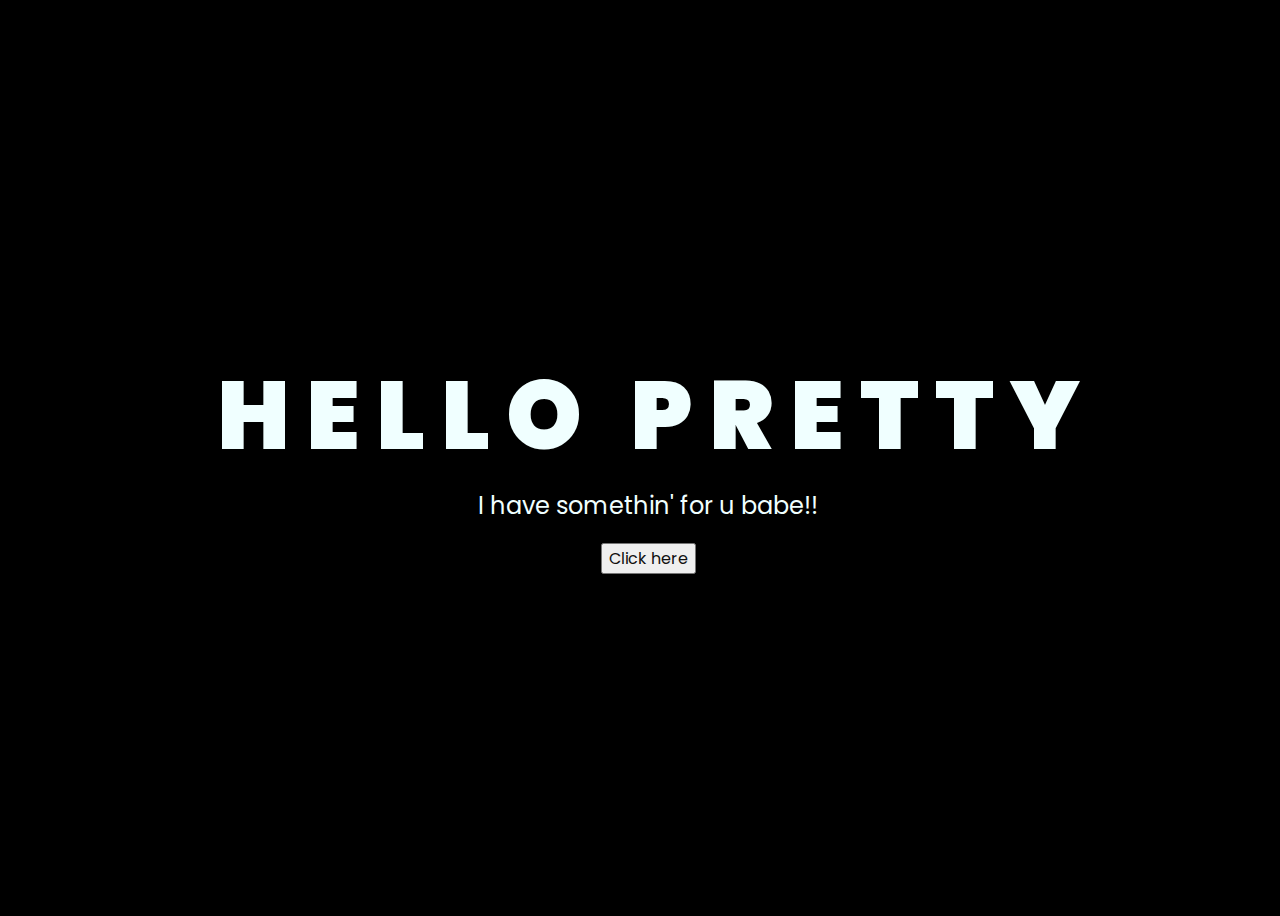
<file: index.html>
<!DOCTYPE html>
<html lang="en">
<head>
    <meta charset="UTF-8">
    <meta http-equiv="X-UA-Compatible" content="IE=edge">
    <meta name="viewport" content="width=device-width, initial-scale=1.0">
    <link rel="stylesheet" href="css/style.css">
    <link rel="icon" href="img/flowers.png" type="image/x-icon">
    <title>Flowers</title>
</head>
<body>
    <div class="greetings">
    <!-- silahkan menambah kata sesuai keinginan dengan <span>text...</span -->
        <span>H</span>
        <span>E</span>
        <span>L</span>
        <span>L</span>
        <span>O</span> &nbsp;
    
        <span>P</span>
        <span>R</span>
        <span>E</span>
        <span>T</span>
        <span>T</span>
        <span>Y</span>
        

    </div>
    <div class="description">
        <span>I have somethin' for u babe!!</span>
    
        
    </div>
    <div class="button">
        <button>
            <a href="flower.html">Click here</a>
        </button>
    
   


        
    
        
</body>
</html>
</file>
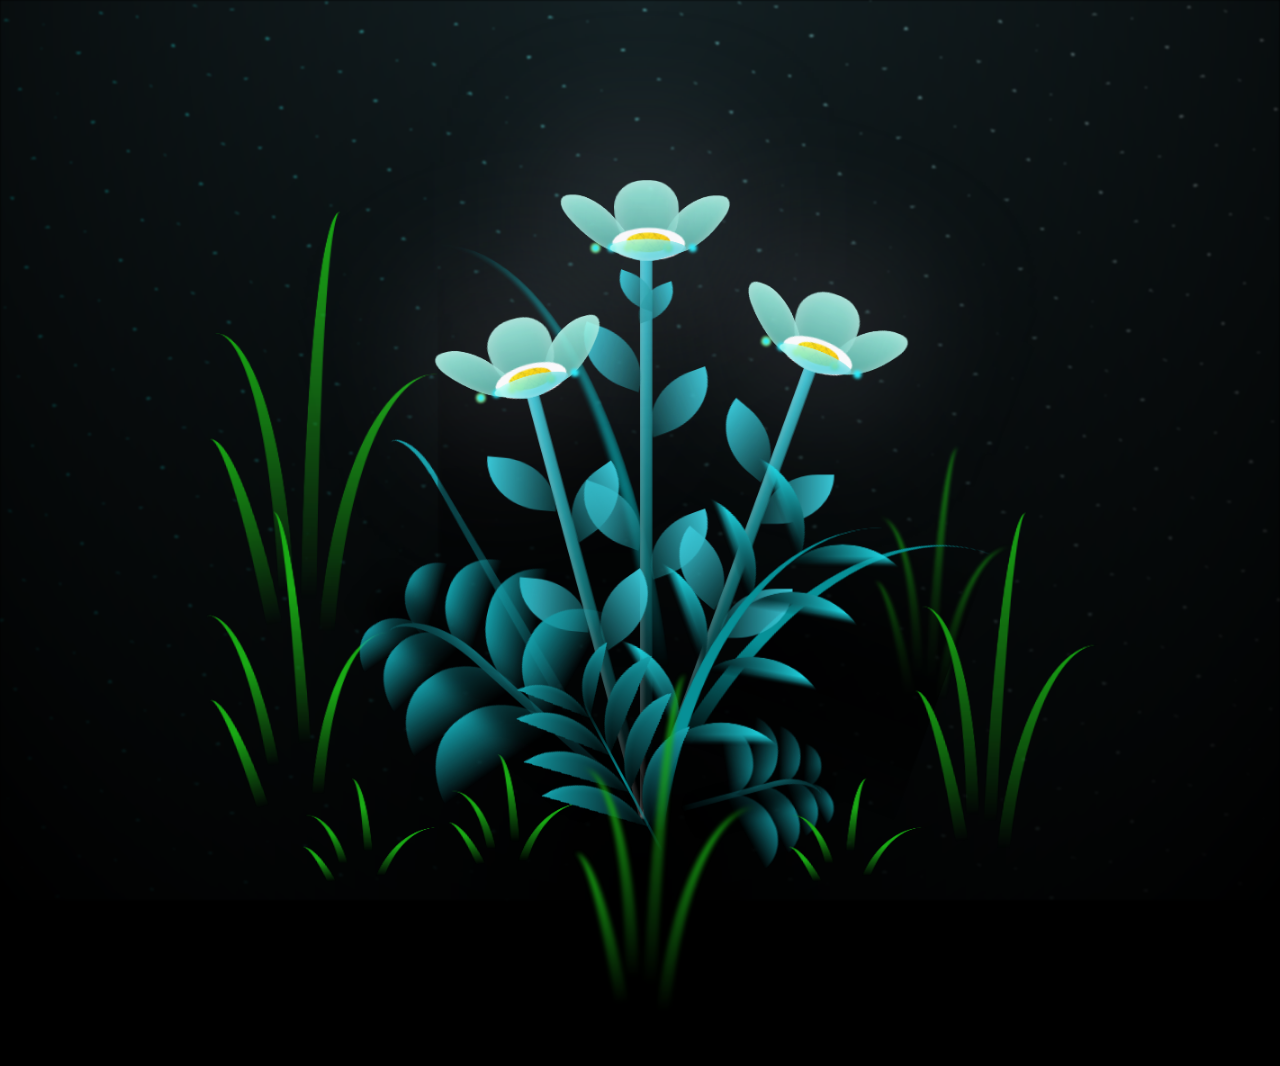
<file: flower.html>
<!DOCTYPE html>
<html lang="en">
<head>
    <meta charset="UTF-8">
    <meta http-equiv="X-UA-Compatible" content="IE=edge">
    <meta name="viewport" content="width=device-width, initial-scale=1.0">
    <link rel="stylesheet" href="css/main.css">
    <link rel="icon" href="img/flowers.png" type="image/x-icon">
    <title>flowers</title>
</head>
<body class="container">
  <!-- Pembuat code: https://codepen.io/mdusmanansari/pen/BamepLe -->
    <div class="night"></div>
    <div class="flowers">
      <div class="flower flower--1">
        <div class="flower__leafs flower__leafs--1">
          <div class="flower__leaf flower__leaf--1"></div>
          <div class="flower__leaf flower__leaf--2"></div>
          <div class="flower__leaf flower__leaf--3"></div>
          <div class="flower__leaf flower__leaf--4"></div>
          <div class="flower__white-circle"></div>
  
          <div class="flower__light flower__light--1"></div>
          <div class="flower__light flower__light--2"></div>
          <div class="flower__light flower__light--3"></div>
          <div class="flower__light flower__light--4"></div>
          <div class="flower__light flower__light--5"></div>
          <div class="flower__light flower__light--6"></div>
          <div class="flower__light flower__light--7"></div>
          <div class="flower__light flower__light--8"></div>
  
        </div>
        <div class="flower__line">
          <div class="flower__line__leaf flower__line__leaf--1"></div>
          <div class="flower__line__leaf flower__line__leaf--2"></div>
          <div class="flower__line__leaf flower__line__leaf--3"></div>
          <div class="flower__line__leaf flower__line__leaf--4"></div>
          <div class="flower__line__leaf flower__line__leaf--5"></div>
          <div class="flower__line__leaf flower__line__leaf--6"></div>
        </div>
      </div>
  
      <div class="flower flower--2">
        <div class="flower__leafs flower__leafs--2">
          <div class="flower__leaf flower__leaf--1"></div>
          <div class="flower__leaf flower__leaf--2"></div>
          <div class="flower__leaf flower__leaf--3"></div>
          <div class="flower__leaf flower__leaf--4"></div>
          <div class="flower__white-circle"></div>
  
          <div class="flower__light flower__light--1"></div>
          <div class="flower__light flower__light--2"></div>
          <div class="flower__light flower__light--3"></div>
          <div class="flower__light flower__light--4"></div>
          <div class="flower__light flower__light--5"></div>
          <div class="flower__light flower__light--6"></div>
          <div class="flower__light flower__light--7"></div>
          <div class="flower__light flower__light--8"></div>
          
  
        </div>
        <div class="flower__line">
          <div class="flower__line__leaf flower__line__leaf--1"></div>
          <div class="flower__line__leaf flower__line__leaf--2"></div>
          <div class="flower__line__leaf flower__line__leaf--3"></div>
          <div class="flower__line__leaf flower__line__leaf--4"></div>
        </div>
      </div>
  
      <div class="flower flower--3">
        <div class="flower__leafs flower__leafs--3">
          <div class="flower__leaf flower__leaf--1"></div>
          <div class="flower__leaf flower__leaf--2"></div>
          <div class="flower__leaf flower__leaf--3"></div>
          <div class="flower__leaf flower__leaf--4"></div>
          <div class="flower__white-circle"></div>
  
          <div class="flower__light flower__light--1"></div>
          <div class="flower__light flower__light--2"></div>
          <div class="flower__light flower__light--3"></div>
          <div class="flower__light flower__light--4"></div>
          <div class="flower__light flower__light--5"></div>
          <div class="flower__light flower__light--6"></div>
          <div class="flower__light flower__light--7"></div>
          <div class="flower__light flower__light--8"></div>
  
        </div>
        <div class="flower__line">
          <div class="flower__line__leaf flower__line__leaf--1"></div>
          <div class="flower__line__leaf flower__line__leaf--2"></div>
          <div class="flower__line__leaf flower__line__leaf--3"></div>
          <div class="flower__line__leaf flower__line__leaf--4"></div>
        </div>
      </div>
  
      <div class="grow-ans" style="--d:1.2s">
        <div class="flower__g-long">
          <div class="flower__g-long__top"></div>
          <div class="flower__g-long__bottom"></div>
        </div>
      </div>
  
      <div class="growing-grass">
        <div class="flower__grass flower__grass--1">
          <div class="flower__grass--top"></div>
          <div class="flower__grass--bottom"></div>
          <div class="flower__grass__leaf flower__grass__leaf--1"></div>
          <div class="flower__grass__leaf flower__grass__leaf--2"></div>
          <div class="flower__grass__leaf flower__grass__leaf--3"></div>
          <div class="flower__grass__leaf flower__grass__leaf--4"></div>
          <div class="flower__grass__leaf flower__grass__leaf--5"></div>
          <div class="flower__grass__leaf flower__grass__leaf--6"></div>
          <div class="flower__grass__leaf flower__grass__leaf--7"></div>
          <div class="flower__grass__leaf flower__grass__leaf--8"></div>
          <div class="flower__grass__overlay"></div>
        </div>
      </div>
  
      <div class="growing-grass">
        <div class="flower__grass flower__grass--2">
          <div class="flower__grass--top"></div>
          <div class="flower__grass--bottom"></div>
          <div class="flower__grass__leaf flower__grass__leaf--1"></div>
          <div class="flower__grass__leaf flower__grass__leaf--2"></div>
          <div class="flower__grass__leaf flower__grass__leaf--3"></div>
          <div class="flower__grass__leaf flower__grass__leaf--4"></div>
          <div class="flower__grass__leaf flower__grass__leaf--5"></div>
          <div class="flower__grass__leaf flower__grass__leaf--6"></div>
          <div class="flower__grass__leaf flower__grass__leaf--7"></div>
          <div class="flower__grass__leaf flower__grass__leaf--8"></div>
          <div class="flower__grass__overlay"></div>
        </div>
      </div>
  
      <div class="grow-ans" style="--d:2.4s">
        <div class="flower__g-right flower__g-right--1">
          <div class="leaf"></div>
        </div>
      </div>
  
      <div class="grow-ans" style="--d:2.8s">
        <div class="flower__g-right flower__g-right--2">
          <div class="leaf"></div>
        </div>
      </div>
  
      <div class="grow-ans" style="--d:2.8s">
        <div class="flower__g-front">
          <div class="flower__g-front__leaf-wrapper flower__g-front__leaf-wrapper--1">
            <div class="flower__g-front__leaf"></div>
          </div>
          <div class="flower__g-front__leaf-wrapper flower__g-front__leaf-wrapper--2">
            <div class="flower__g-front__leaf"></div>
          </div>
          <div class="flower__g-front__leaf-wrapper flower__g-front__leaf-wrapper--3">
            <div class="flower__g-front__leaf"></div>
          </div>
          <div class="flower__g-front__leaf-wrapper flower__g-front__leaf-wrapper--4">
            <div class="flower__g-front__leaf"></div>
          </div>
          <div class="flower__g-front__leaf-wrapper flower__g-front__leaf-wrapper--5">
            <div class="flower__g-front__leaf"></div>
          </div>
          <div class="flower__g-front__leaf-wrapper flower__g-front__leaf-wrapper--6">
            <div class="flower__g-front__leaf"></div>
          </div>
          <div class="flower__g-front__leaf-wrapper flower__g-front__leaf-wrapper--7">
            <div class="flower__g-front__leaf"></div>
          </div>
          <div class="flower__g-front__leaf-wrapper flower__g-front__leaf-wrapper--8">
            <div class="flower__g-front__leaf"></div>
          </div>
          <div class="flower__g-front__line"></div>
        </div>
      </div>
  
      <div class="grow-ans" style="--d:3.2s">
        <div class="flower__g-fr">
          <div class="leaf"></div>
          <div class="flower__g-fr__leaf flower__g-fr__leaf--1"></div>
          <div class="flower__g-fr__leaf flower__g-fr__leaf--2"></div>
          <div class="flower__g-fr__leaf flower__g-fr__leaf--3"></div>
          <div class="flower__g-fr__leaf flower__g-fr__leaf--4"></div>
          <div class="flower__g-fr__leaf flower__g-fr__leaf--5"></div>
          <div class="flower__g-fr__leaf flower__g-fr__leaf--6"></div>
          <div class="flower__g-fr__leaf flower__g-fr__leaf--7"></div>
          <div class="flower__g-fr__leaf flower__g-fr__leaf--8"></div>
        </div>
      </div>
  
      <div class="long-g long-g--0">
        <div class="grow-ans" style="--d:3s">
          <div class="leaf leaf--0"></div>
        </div>
        <div class="grow-ans" style="--d:2.2s">
          <div class="leaf leaf--1"></div>
        </div>
        <div class="grow-ans" style="--d:3.4s">
          <div class="leaf leaf--2"></div>
        </div>
        <div class="grow-ans" style="--d:3.6s">
          <div class="leaf leaf--3"></div>
        </div>
      </div>
  
      <div class="long-g long-g--1">
        <div class="grow-ans" style="--d:3.6s">
          <div class="leaf leaf--0"></div>
        </div>
        <div class="grow-ans" style="--d:3.8s">
          <div class="leaf leaf--1"></div>
        </div>
        <div class="grow-ans" style="--d:4s">
          <div class="leaf leaf--2"></div>
        </div>
        <div class="grow-ans" style="--d:4.2s">
          <div class="leaf leaf--3"></div>
        </div>
      </div>
  
      <div class="long-g long-g--2">
        <div class="grow-ans" style="--d:4s">
          <div class="leaf leaf--0"></div>
        </div>
        <div class="grow-ans" style="--d:4.2s">
          <div class="leaf leaf--1"></div>
        </div>
        <div class="grow-ans" style="--d:4.4s">
          <div class="leaf leaf--2"></div>
        </div>
        <div class="grow-ans" style="--d:4.6s">
          <div class="leaf leaf--3"></div>
        </div>
      </div>
  
      <div class="long-g long-g--3">
        <div class="grow-ans" style="--d:4s">
          <div class="leaf leaf--0"></div>
        </div>
        <div class="grow-ans" style="--d:4.2s">
          <div class="leaf leaf--1"></div>
        </div>
        <div class="grow-ans" style="--d:3s">
          <div class="leaf leaf--2"></div>
        </div>
        <div class="grow-ans" style="--d:3.6s">
          <div class="leaf leaf--3"></div>
        </div>
      </div>
  
      <div class="long-g long-g--4">
        <div class="grow-ans" style="--d:4s">
          <div class="leaf leaf--0"></div>
        </div>
        <div class="grow-ans" style="--d:4.2s">
          <div class="leaf leaf--1"></div>
        </div>
        <div class="grow-ans" style="--d:3s">
          <div class="leaf leaf--2"></div>
        </div>
        <div class="grow-ans" style="--d:3.6s">
          <div class="leaf leaf--3"></div>
        </div>
      </div>
  
      <div class="long-g long-g--5">
        <div class="grow-ans" style="--d:4s">
          <div class="leaf leaf--0"></div>
        </div>
        <div class="grow-ans" style="--d:4.2s">
          <div class="leaf leaf--1"></div>
        </div>
        <div class="grow-ans" style="--d:3s">
          <div class="leaf leaf--2"></div>
        </div>
        <div class="grow-ans" style="--d:3.6s">
          <div class="leaf leaf--3"></div>
        </div>
      </div>
  
      <div class="long-g long-g--6">
        <div class="grow-ans" style="--d:4.2s">
          <div class="leaf leaf--0"></div>
        </div>
        <div class="grow-ans" style="--d:4.4s">
          <div class="leaf leaf--1"></div>
        </div>
        <div class="grow-ans" style="--d:4.6s">
          <div class="leaf leaf--2"></div>
        </div>
        <div class="grow-ans" style="--d:4.8s">
          <div class="leaf leaf--3"></div>
        </div>
      </div>
  
      <div class="long-g long-g--7">
        <div class="grow-ans" style="--d:3s">
          <div class="leaf leaf--0"></div>
        </div>
        <div class="grow-ans" style="--d:3.2s">
          <div class="leaf leaf--1"></div>
        </div>
        <div class="grow-ans" style="--d:3.5s">
          <div class="leaf leaf--2"></div>
        </div>
        <div class="grow-ans" style="--d:3.6s">
          <div class="leaf leaf--3"></div>
        </div>
      </div>
    </div>
    <script src="main.js"></script>
  </body>
</html>
</file>
<file: css/style.css>
@import url('https://fonts.googleapis.com/css2?family=Poppins:ital,wght@0,500;1,900&display=swap');
*{
    font-family: 'Poppins',cursive;
}
body{
    color: azure;
    width: 100%;
    height: 100vh;
    display: flex;
    flex-direction: column;
    align-items: center;
    justify-content: center;
    background-color: black;
}
.greetings{
    font-size: 6rem;
    font-weight: 900;
}
.greetings > span{
    animation: glow 2.5s ease-in-out infinite;
    

}
@keyframes glow{
    0%, 100%{
        color: #fff;
        text-shadow: 0 0 12px #39c6d6, 0 0 50px #39c6d6, 0 0 100px #39c6d6;
    }
    10%, 90%{
        color: #111;
        text-shadow: none;
    }
}
.greetings > span:nth-child(2){
    animation-delay: .2s;
}
.greetings > span:nth-child(3){
    animation-delay: .4s;
}
.greetings > span:nth-child(4){
    animation-delay: .6s;
}
.greetings > span:nth-child(5){
    animation-delay: .8s;
}

.description{
    font-size: 1.5rem;
    margin-bottom: 20px;
}

.button a{
    text-decoration: none;
    font-size: 1rem;
    color: #111;
}



@media screen and (max-width:574px){
    .greetings{
        display: block;
        font-size: 3rem;
        font-weight: 500;
        text-align: center;
    }
    .description{
        font-size: 1rem;
    }
    
    .button a{
        font-size: .5rem;
    }

  
        
}
</file>
<file: css/main.css>
*,
*::after,
*::before {
  padding: 0;
  margin: 0;
  box-sizing: border-box;
}

:root {
  --dark-color: #000;
}

body {
  display: flex;
  align-items: flex-end;
  justify-content: center;
  min-height: 100vh;
  background-color: var(--dark-color);
  overflow: hidden;
  perspective: 1000px;
}

.night {
  position: fixed;
  left: 50%;
  top: 0;
  transform: translateX(-50%);
  width: 100%;
  height: 100%;
  filter: blur(0.1vmin);
  background-image: radial-gradient(ellipse at top, transparent 0%, var(--dark-color)), radial-gradient(ellipse at bottom, var(--dark-color), rgba(145, 233, 255, 0.2)), repeating-linear-gradient(220deg, rgb(0, 0, 0) 0px, rgb(0, 0, 0) 19px, transparent 19px, transparent 22px), repeating-linear-gradient(189deg, rgb(0, 0, 0) 0px, rgb(0, 0, 0) 19px, transparent 19px, transparent 22px), repeating-linear-gradient(148deg, rgb(0, 0, 0) 0px, rgb(0, 0, 0) 19px, transparent 19px, transparent 22px), linear-gradient(90deg, rgb(0, 255, 250), rgb(240, 240, 240));
}

.flowers {
  position: relative;
  transform: scale(0.9);
}

.flower {
  position: absolute;
  bottom: 10vmin;
  transform-origin: bottom center;
  z-index: 10;
  --fl-speed: 0.8s;
}
.flower--1 {
  -webkit-animation: moving-flower-1 4s linear infinite;
          animation: moving-flower-1 4s linear infinite;
}
.flower--1 .flower__line {
  height: 70vmin;
  -webkit-animation-delay: 0.3s;
          animation-delay: 0.3s;
}
.flower--1 .flower__line__leaf--1 {
  -webkit-animation: blooming-leaf-right var(--fl-speed) 1.6s backwards;
          animation: blooming-leaf-right var(--fl-speed) 1.6s backwards;
}
.flower--1 .flower__line__leaf--2 {
  -webkit-animation: blooming-leaf-right var(--fl-speed) 1.4s backwards;
          animation: blooming-leaf-right var(--fl-speed) 1.4s backwards;
}
.flower--1 .flower__line__leaf--3 {
  -webkit-animation: blooming-leaf-left var(--fl-speed) 1.2s backwards;
          animation: blooming-leaf-left var(--fl-speed) 1.2s backwards;
}
.flower--1 .flower__line__leaf--4 {
  -webkit-animation: blooming-leaf-left var(--fl-speed) 1s backwards;
          animation: blooming-leaf-left var(--fl-speed) 1s backwards;
}
.flower--1 .flower__line__leaf--5 {
  -webkit-animation: blooming-leaf-right var(--fl-speed) 1.8s backwards;
          animation: blooming-leaf-right var(--fl-speed) 1.8s backwards;
}
.flower--1 .flower__line__leaf--6 {
  -webkit-animation: blooming-leaf-left var(--fl-speed) 2s backwards;
          animation: blooming-leaf-left var(--fl-speed) 2s backwards;
}
.flower--2 {
  left: 50%;
  transform: rotate(20deg);
  -webkit-animation: moving-flower-2 4s linear infinite;
          animation: moving-flower-2 4s linear infinite;
}
.flower--2 .flower__line {
  height: 60vmin;
  -webkit-animation-delay: 0.6s;
          animation-delay: 0.6s;
}
.flower--2 .flower__line__leaf--1 {
  -webkit-animation: blooming-leaf-right var(--fl-speed) 1.9s backwards;
          animation: blooming-leaf-right var(--fl-speed) 1.9s backwards;
}
.flower--2 .flower__line__leaf--2 {
  -webkit-animation: blooming-leaf-right var(--fl-speed) 1.7s backwards;
          animation: blooming-leaf-right var(--fl-speed) 1.7s backwards;
}
.flower--2 .flower__line__leaf--3 {
  -webkit-animation: blooming-leaf-left var(--fl-speed) 1.5s backwards;
          animation: blooming-leaf-left var(--fl-speed) 1.5s backwards;
}
.flower--2 .flower__line__leaf--4 {
  -webkit-animation: blooming-leaf-left var(--fl-speed) 1.3s backwards;
          animation: blooming-leaf-left var(--fl-speed) 1.3s backwards;
}
.flower--3 {
  left: 50%;
  transform: rotate(-15deg);
  -webkit-animation: moving-flower-3 4s linear infinite;
          animation: moving-flower-3 4s linear infinite;
}
.flower--3 .flower__line {
  -webkit-animation-delay: 0.9s;
          animation-delay: 0.9s;
}
.flower--3 .flower__line__leaf--1 {
  -webkit-animation: blooming-leaf-right var(--fl-speed) 2.5s backwards;
          animation: blooming-leaf-right var(--fl-speed) 2.5s backwards;
}
.flower--3 .flower__line__leaf--2 {
  -webkit-animation: blooming-leaf-right var(--fl-speed) 2.3s backwards;
          animation: blooming-leaf-right var(--fl-speed) 2.3s backwards;
}
.flower--3 .flower__line__leaf--3 {
  -webkit-animation: blooming-leaf-left var(--fl-speed) 2.1s backwards;
          animation: blooming-leaf-left var(--fl-speed) 2.1s backwards;
}
.flower--3 .flower__line__leaf--4 {
  -webkit-animation: blooming-leaf-left var(--fl-speed) 1.9s backwards;
          animation: blooming-leaf-left var(--fl-speed) 1.9s backwards;
}
.flower__leafs {
  position: relative;
  -webkit-animation: blooming-flower 2s backwards;
          animation: blooming-flower 2s backwards;
}
.flower__leafs--1 {
  -webkit-animation-delay: 1.1s;
          animation-delay: 1.1s;
}
.flower__leafs--2 {
  -webkit-animation-delay: 1.4s;
          animation-delay: 1.4s;
}
.flower__leafs--3 {
  -webkit-animation-delay: 1.7s;
          animation-delay: 1.7s;
}
.flower__leafs::after {
  content: "";
  position: absolute;
  left: 0;
  top: 0;
  transform: translate(-50%, -100%);
  width: 8vmin;
  height: 8vmin;
  background-color: #c2bed0;
  filter: blur(10vmin);
}
.flower__leaf {
  position: absolute;
  bottom: 0;
  left: 50%;
  width: 8vmin;
  height: 11vmin;
  border-radius: 51% 49% 47% 53%/44% 45% 55% 69%;
  background-color: #a7ffee;
  background-image: linear-gradient(to top, #54b8aa, #a7ffee);
  transform-origin: bottom center;
  opacity: 0.9;
  box-shadow: inset 0 0 2vmin rgba(255, 255, 255, 0.5);
}
.flower__leaf--1 {
  transform: translate(-10%, 1%) rotateY(40deg) rotateX(-50deg);
}
.flower__leaf--2 {
  transform: translate(-50%, -4%) rotateX(40deg);
}
.flower__leaf--3 {
  transform: translate(-90%, 0%) rotateY(45deg) rotateX(50deg);
}
.flower__leaf--4 {
  width: 8vmin;
  height: 8vmin;
  transform-origin: bottom left;
  border-radius: 4vmin 10vmin 4vmin 4vmin;
  transform: translate(0%, 18%) rotateX(70deg) rotate(-43deg);
  background-image: linear-gradient(to top, #39c6d6, #a7ffee);
  z-index: 1;
  opacity: 0.8;
}
.flower__white-circle {
  position: absolute;
  left: -3.5vmin;
  top: -3vmin;
  width: 9vmin;
  height: 4vmin;
  border-radius: 50%;
  background-color: #fff;
}
.flower__white-circle::after {
  content: "";
  position: absolute;
  left: 50%;
  top: 45%;
  transform: translate(-50%, -50%);
  width: 60%;
  height: 60%;
  border-radius: inherit;
  background-image: repeating-linear-gradient(135deg, rgba(0, 0, 0, 0.03) 0px, rgba(0, 0, 0, 0.03) 1px, transparent 1px, transparent 12px), repeating-linear-gradient(45deg, rgba(0, 0, 0, 0.03) 0px, rgba(0, 0, 0, 0.03) 1px, transparent 1px, transparent 12px), repeating-linear-gradient(67.5deg, rgba(0, 0, 0, 0.03) 0px, rgba(0, 0, 0, 0.03) 1px, transparent 1px, transparent 12px), repeating-linear-gradient(135deg, rgba(0, 0, 0, 0.03) 0px, rgba(0, 0, 0, 0.03) 1px, transparent 1px, transparent 12px), repeating-linear-gradient(45deg, rgba(0, 0, 0, 0.03) 0px, rgba(0, 0, 0, 0.03) 1px, transparent 1px, transparent 12px), repeating-linear-gradient(112.5deg, rgba(0, 0, 0, 0.03) 0px, rgba(0, 0, 0, 0.03) 1px, transparent 1px, transparent 12px), repeating-linear-gradient(112.5deg, rgba(0, 0, 0, 0.03) 0px, rgba(0, 0, 0, 0.03) 1px, transparent 1px, transparent 12px), repeating-linear-gradient(45deg, rgba(0, 0, 0, 0.03) 0px, rgba(0, 0, 0, 0.03) 1px, transparent 1px, transparent 12px), repeating-linear-gradient(22.5deg, rgba(0, 0, 0, 0.03) 0px, rgba(0, 0, 0, 0.03) 1px, transparent 1px, transparent 12px), repeating-linear-gradient(45deg, rgba(0, 0, 0, 0.03) 0px, rgba(0, 0, 0, 0.03) 1px, transparent 1px, transparent 12px), repeating-linear-gradient(22.5deg, rgba(0, 0, 0, 0.03) 0px, rgba(0, 0, 0, 0.03) 1px, transparent 1px, transparent 12px), repeating-linear-gradient(135deg, rgba(0, 0, 0, 0.03) 0px, rgba(0, 0, 0, 0.03) 1px, transparent 1px, transparent 12px), repeating-linear-gradient(157.5deg, rgba(0, 0, 0, 0.03) 0px, rgba(0, 0, 0, 0.03) 1px, transparent 1px, transparent 12px), repeating-linear-gradient(67.5deg, rgba(0, 0, 0, 0.03) 0px, rgba(0, 0, 0, 0.03) 1px, transparent 1px, transparent 12px), repeating-linear-gradient(67.5deg, rgba(0, 0, 0, 0.03) 0px, rgba(0, 0, 0, 0.03) 1px, transparent 1px, transparent 12px), linear-gradient(90deg, rgb(255, 235, 18), rgb(255, 206, 0));
}
.flower__line {
  height: 55vmin;
  width: 1.5vmin;
  background-image: linear-gradient(to left, rgba(0, 0, 0, 0.2), transparent, rgba(255, 255, 255, 0.2)), linear-gradient(to top, transparent 10%, #14757a, #39c6d6);
  box-shadow: inset 0 0 2px rgba(0, 0, 0, 0.5);
  -webkit-animation: grow-flower-tree 4s backwards;
          animation: grow-flower-tree 4s backwards;
}
.flower__line__leaf {
  --w: 7vmin;
  --h: calc(var(--w) + 2vmin);
  position: absolute;
  top: 20%;
  left: 90%;
  width: var(--w);
  height: var(--h);
  border-top-right-radius: var(--h);
  border-bottom-left-radius: var(--h);
  background-image: linear-gradient(to top, rgba(20, 117, 122, 0.4), #39c6d6);
}
.flower__line__leaf--1 {
  transform: rotate(70deg) rotateY(30deg);
}
.flower__line__leaf--2 {
  top: 45%;
  transform: rotate(70deg) rotateY(30deg);
}
.flower__line__leaf--3, .flower__line__leaf--4, .flower__line__leaf--6 {
  border-top-right-radius: 0;
  border-bottom-left-radius: 0;
  border-top-left-radius: var(--h);
  border-bottom-right-radius: var(--h);
  left: -460%;
  top: 12%;
  transform: rotate(-70deg) rotateY(30deg);
}
.flower__line__leaf--4 {
  top: 40%;
}
.flower__line__leaf--5 {
  top: 0;
  transform-origin: left;
  transform: rotate(70deg) rotateY(30deg) scale(0.6);
}
.flower__line__leaf--6 {
  top: -2%;
  left: -450%;
  transform-origin: right;
  transform: rotate(-70deg) rotateY(30deg) scale(0.6);
}
.flower__light {
  position: absolute;
  bottom: 0vmin;
  width: 1vmin;
  height: 1vmin;
  background-color: rgb(255, 251, 0);
  border-radius: 50%;
  filter: blur(0.2vmin);
  -webkit-animation: light-ans 4s linear infinite backwards;
          animation: light-ans 4s linear infinite backwards;
}
.flower__light:nth-child(odd) {
  background-color: #23f0ff;
}
.flower__light--1 {
  left: -2vmin;
  -webkit-animation-delay: 1s;
          animation-delay: 1s;
}
.flower__light--2 {
  left: 3vmin;
  -webkit-animation-delay: 0.5s;
          animation-delay: 0.5s;
}
.flower__light--3 {
  left: -6vmin;
  -webkit-animation-delay: 0.3s;
          animation-delay: 0.3s;
}
.flower__light--4 {
  left: 6vmin;
  -webkit-animation-delay: 0.9s;
          animation-delay: 0.9s;
}
.flower__light--5 {
  left: -1vmin;
  -webkit-animation-delay: 1.5s;
          animation-delay: 1.5s;
}
.flower__light--6 {
  left: -4vmin;
  -webkit-animation-delay: 3s;
          animation-delay: 3s;
}
.flower__light--7 {
  left: 3vmin;
  -webkit-animation-delay: 2s;
          animation-delay: 2s;
}
.flower__light--8 {
  left: -6vmin;
  -webkit-animation-delay: 3.5s;
          animation-delay: 3.5s;
}
.flower__grass {
  --c: #159faa;
  --line-w: 1.5vmin;
  position: absolute;
  bottom: 12vmin;
  left: -7vmin;
  display: flex;
  flex-direction: column;
  align-items: flex-end;
  z-index: 20;
  transform-origin: bottom center;
  transform: rotate(-48deg) rotateY(40deg);
}
.flower__grass--1 {
  -webkit-animation: moving-grass 2s linear infinite;
          animation: moving-grass 2s linear infinite;
}
.flower__grass--2 {
  left: 2vmin;
  bottom: 10vmin;
  transform: scale(0.5) rotate(75deg) rotateX(10deg) rotateY(-200deg);
  opacity: 0.8;
  z-index: 0;
  -webkit-animation: moving-grass--2 1.5s linear infinite;
          animation: moving-grass--2 1.5s linear infinite;
}
.flower__grass--top {
  width: 7vmin;
  height: 10vmin;
  border-top-right-radius: 100%;
  border-right: var(--line-w) solid var(--c);
  transform-origin: bottom center;
  transform: rotate(-2deg);
}
.flower__grass--bottom {
  margin-top: -2px;
  width: var(--line-w);
  height: 25vmin;
  background-image: linear-gradient(to top, transparent, var(--c));
}
.flower__grass__leaf {
  --size: 10vmin;
  position: absolute;
  width: calc(var(--size) * 2.1);
  height: var(--size);
  border-top-left-radius: var(--size);
  border-top-right-radius: var(--size);
  background-image: linear-gradient(to top, transparent, transparent 30%, var(--c));
  z-index: 100;
}
.flower__grass__leaf--1 {
  top: -6%;
  left: 30%;
  --size: 6vmin;
  transform: rotate(-20deg);
  -webkit-animation: growing-grass-ans--1 2s 2.6s backwards;
          animation: growing-grass-ans--1 2s 2.6s backwards;
}
@-webkit-keyframes growing-grass-ans--1 {
  0% {
    transform-origin: bottom left;
    transform: rotate(-20deg) scale(0);
  }
}
@keyframes growing-grass-ans--1 {
  0% {
    transform-origin: bottom left;
    transform: rotate(-20deg) scale(0);
  }
}
.flower__grass__leaf--2 {
  top: -5%;
  left: -110%;
  --size: 6vmin;
  transform: rotate(10deg);
  -webkit-animation: growing-grass-ans--2 2s 2.4s linear backwards;
          animation: growing-grass-ans--2 2s 2.4s linear backwards;
}
@-webkit-keyframes growing-grass-ans--2 {
  0% {
    transform-origin: bottom right;
    transform: rotate(10deg) scale(0);
  }
}
@keyframes growing-grass-ans--2 {
  0% {
    transform-origin: bottom right;
    transform: rotate(10deg) scale(0);
  }
}
.flower__grass__leaf--3 {
  top: 5%;
  left: 60%;
  --size: 8vmin;
  transform: rotate(-18deg) rotateX(-20deg);
  -webkit-animation: growing-grass-ans--3 2s 2.2s linear backwards;
          animation: growing-grass-ans--3 2s 2.2s linear backwards;
}
@-webkit-keyframes growing-grass-ans--3 {
  0% {
    transform-origin: bottom left;
    transform: rotate(-18deg) rotateX(-20deg) scale(0);
  }
}
@keyframes growing-grass-ans--3 {
  0% {
    transform-origin: bottom left;
    transform: rotate(-18deg) rotateX(-20deg) scale(0);
  }
}
.flower__grass__leaf--4 {
  top: 6%;
  left: -135%;
  --size: 8vmin;
  transform: rotate(2deg);
  -webkit-animation: growing-grass-ans--4 2s 2s linear backwards;
          animation: growing-grass-ans--4 2s 2s linear backwards;
}
@-webkit-keyframes growing-grass-ans--4 {
  0% {
    transform-origin: bottom right;
    transform: rotate(2deg) scale(0);
  }
}
@keyframes growing-grass-ans--4 {
  0% {
    transform-origin: bottom right;
    transform: rotate(2deg) scale(0);
  }
}
.flower__grass__leaf--5 {
  top: 20%;
  left: 60%;
  --size: 10vmin;
  transform: rotate(-24deg) rotateX(-20deg);
  -webkit-animation: growing-grass-ans--5 2s 1.8s linear backwards;
          animation: growing-grass-ans--5 2s 1.8s linear backwards;
}
@-webkit-keyframes growing-grass-ans--5 {
  0% {
    transform-origin: bottom left;
    transform: rotate(-24deg) rotateX(-20deg) scale(0);
  }
}
@keyframes growing-grass-ans--5 {
  0% {
    transform-origin: bottom left;
    transform: rotate(-24deg) rotateX(-20deg) scale(0);
  }
}
.flower__grass__leaf--6 {
  top: 22%;
  left: -180%;
  --size: 10vmin;
  transform: rotate(10deg);
  -webkit-animation: growing-grass-ans--6 2s 1.6s linear backwards;
          animation: growing-grass-ans--6 2s 1.6s linear backwards;
}
@-webkit-keyframes growing-grass-ans--6 {
  0% {
    transform-origin: bottom right;
    transform: rotate(10deg) scale(0);
  }
}
@keyframes growing-grass-ans--6 {
  0% {
    transform-origin: bottom right;
    transform: rotate(10deg) scale(0);
  }
}
.flower__grass__leaf--7 {
  top: 39%;
  left: 70%;
  --size: 10vmin;
  transform: rotate(-10deg);
  -webkit-animation: growing-grass-ans--7 2s 1.4s linear backwards;
          animation: growing-grass-ans--7 2s 1.4s linear backwards;
}
@-webkit-keyframes growing-grass-ans--7 {
  0% {
    transform-origin: bottom left;
    transform: rotate(-10deg) scale(0);
  }
}
@keyframes growing-grass-ans--7 {
  0% {
    transform-origin: bottom left;
    transform: rotate(-10deg) scale(0);
  }
}
.flower__grass__leaf--8 {
  top: 40%;
  left: -215%;
  --size: 11vmin;
  transform: rotate(10deg);
  -webkit-animation: growing-grass-ans--8 2s 1.2s linear backwards;
          animation: growing-grass-ans--8 2s 1.2s linear backwards;
}
@-webkit-keyframes growing-grass-ans--8 {
  0% {
    transform-origin: bottom right;
    transform: rotate(10deg) scale(0);
  }
}
@keyframes growing-grass-ans--8 {
  0% {
    transform-origin: bottom right;
    transform: rotate(10deg) scale(0);
  }
}
.flower__grass__overlay {
  position: absolute;
  top: -10%;
  right: 0%;
  width: 100%;
  height: 100%;
  background-color: rgba(0, 0, 0, 0.6);
  filter: blur(1.5vmin);
  z-index: 100;
}
.flower__g-long {
  --w: 2vmin;
  --h: 6vmin;
  --c: #159faa;
  position: absolute;
  bottom: 10vmin;
  left: -3vmin;
  transform-origin: bottom center;
  transform: rotate(-30deg) rotateY(-20deg);
  display: flex;
  flex-direction: column;
  align-items: flex-end;
  -webkit-animation: flower-g-long-ans 3s linear infinite;
          animation: flower-g-long-ans 3s linear infinite;
}
@-webkit-keyframes flower-g-long-ans {
  0%, 100% {
    transform: rotate(-30deg) rotateY(-20deg);
  }
  50% {
    transform: rotate(-32deg) rotateY(-20deg);
  }
}
@keyframes flower-g-long-ans {
  0%, 100% {
    transform: rotate(-30deg) rotateY(-20deg);
  }
  50% {
    transform: rotate(-32deg) rotateY(-20deg);
  }
}
.flower__g-long__top {
  top: calc(var(--h) * -1);
  width: calc(var(--w) + 1vmin);
  height: var(--h);
  border-top-right-radius: 100%;
  border-right: 0.7vmin solid var(--c);
  transform: translate(-0.7vmin, 1vmin);
}
.flower__g-long__bottom {
  width: var(--w);
  height: 50vmin;
  transform-origin: bottom center;
  background-image: linear-gradient(to top, transparent 30%, var(--c));
  box-shadow: inset 0 0 2px rgba(0, 0, 0, 0.5);
  -webkit-clip-path: polygon(35% 0, 65% 1%, 100% 100%, 0% 100%);
          clip-path: polygon(35% 0, 65% 1%, 100% 100%, 0% 100%);
}
.flower__g-right {
  position: absolute;
  bottom: 6vmin;
  left: -2vmin;
  transform-origin: bottom left;
  transform: rotate(20deg);
}
.flower__g-right .leaf {
  width: 30vmin;
  height: 50vmin;
  border-top-left-radius: 100%;
  border-left: 2vmin solid #079097;
  background-image: linear-gradient(to bottom, transparent, var(--dark-color) 60%);
  -webkit-mask-image: linear-gradient(to top, transparent 30%, #079097 60%);
}
.flower__g-right--1 {
  -webkit-animation: flower-g-right-ans 2.5s linear infinite;
          animation: flower-g-right-ans 2.5s linear infinite;
}
.flower__g-right--2 {
  left: 5vmin;
  transform: rotateY(-180deg);
  -webkit-animation: flower-g-right-ans--2 3s linear infinite;
          animation: flower-g-right-ans--2 3s linear infinite;
}
.flower__g-right--2 .leaf {
  height: 75vmin;
  filter: blur(0.3vmin);
  opacity: 0.8;
}
@-webkit-keyframes flower-g-right-ans {
  0%, 100% {
    transform: rotate(20deg);
  }
  50% {
    transform: rotate(24deg) rotateX(-20deg);
  }
}
@keyframes flower-g-right-ans {
  0%, 100% {
    transform: rotate(20deg);
  }
  50% {
    transform: rotate(24deg) rotateX(-20deg);
  }
}
@-webkit-keyframes flower-g-right-ans--2 {
  0%, 100% {
    transform: rotateY(-180deg) rotate(0deg) rotateX(-20deg);
  }
  50% {
    transform: rotateY(-180deg) rotate(6deg) rotateX(-20deg);
  }
}
@keyframes flower-g-right-ans--2 {
  0%, 100% {
    transform: rotateY(-180deg) rotate(0deg) rotateX(-20deg);
  }
  50% {
    transform: rotateY(-180deg) rotate(6deg) rotateX(-20deg);
  }
}
.flower__g-front {
  position: absolute;
  bottom: 6vmin;
  left: 2.5vmin;
  z-index: 100;
  transform-origin: bottom center;
  transform: rotate(-28deg) rotateY(30deg) scale(1.04);
  -webkit-animation: flower__g-front-ans 2s linear infinite;
          animation: flower__g-front-ans 2s linear infinite;
}
@-webkit-keyframes flower__g-front-ans {
  0%, 100% {
    transform: rotate(-28deg) rotateY(30deg) scale(1.04);
  }
  50% {
    transform: rotate(-35deg) rotateY(40deg) scale(1.04);
  }
}
@keyframes flower__g-front-ans {
  0%, 100% {
    transform: rotate(-28deg) rotateY(30deg) scale(1.04);
  }
  50% {
    transform: rotate(-35deg) rotateY(40deg) scale(1.04);
  }
}
.flower__g-front__line {
  width: 0.3vmin;
  height: 20vmin;
  background-image: linear-gradient(to top, transparent, #079097, transparent 100%);
  position: relative;
}
.flower__g-front__leaf-wrapper {
  position: absolute;
  top: 0;
  left: 0;
  transform-origin: bottom left;
  transform: rotate(10deg);
}
.flower__g-front__leaf-wrapper:nth-child(even) {
  left: 0vmin;
  transform: rotateY(-180deg) rotate(5deg);
  -webkit-animation: flower__g-front__leaf-left-ans 1s ease-in backwards;
          animation: flower__g-front__leaf-left-ans 1s ease-in backwards;
}
.flower__g-front__leaf-wrapper:nth-child(odd) {
  -webkit-animation: flower__g-front__leaf-ans 1s ease-in backwards;
          animation: flower__g-front__leaf-ans 1s ease-in backwards;
}
.flower__g-front__leaf-wrapper--1 {
  top: -8vmin;
  transform: scale(0.7);
  -webkit-animation: flower__g-front__leaf-ans 1s 5.5s ease-in backwards !important;
          animation: flower__g-front__leaf-ans 1s 5.5s ease-in backwards !important;
}
.flower__g-front__leaf-wrapper--2 {
  top: -8vmin;
  transform: rotateY(-180deg) scale(0.7) !important;
  -webkit-animation: flower__g-front__leaf-left-ans-2 1s 4.6s ease-in backwards !important;
          animation: flower__g-front__leaf-left-ans-2 1s 4.6s ease-in backwards !important;
}
.flower__g-front__leaf-wrapper--3 {
  top: -3vmin;
  -webkit-animation: flower__g-front__leaf-ans 1s 4.6s ease-in backwards;
          animation: flower__g-front__leaf-ans 1s 4.6s ease-in backwards;
}
.flower__g-front__leaf-wrapper--4 {
  top: -3vmin;
  transform: rotateY(-180deg) scale(0.9) !important;
  -webkit-animation: flower__g-front__leaf-left-ans-2 1s 4.6s ease-in backwards !important;
          animation: flower__g-front__leaf-left-ans-2 1s 4.6s ease-in backwards !important;
}
@-webkit-keyframes flower__g-front__leaf-left-ans-2 {
  0% {
    transform: rotateY(-180deg) scale(0);
  }
}
@keyframes flower__g-front__leaf-left-ans-2 {
  0% {
    transform: rotateY(-180deg) scale(0);
  }
}
.flower__g-front__leaf-wrapper--5, .flower__g-front__leaf-wrapper--6 {
  top: 2vmin;
}
.flower__g-front__leaf-wrapper--7, .flower__g-front__leaf-wrapper--8 {
  top: 6.5vmin;
}
.flower__g-front__leaf-wrapper--2 {
  -webkit-animation-delay: 5.2s !important;
          animation-delay: 5.2s !important;
}
.flower__g-front__leaf-wrapper--3 {
  -webkit-animation-delay: 4.9s !important;
          animation-delay: 4.9s !important;
}
.flower__g-front__leaf-wrapper--5 {
  -webkit-animation-delay: 4.3s !important;
          animation-delay: 4.3s !important;
}
.flower__g-front__leaf-wrapper--6 {
  -webkit-animation-delay: 4.1s !important;
          animation-delay: 4.1s !important;
}
.flower__g-front__leaf-wrapper--7 {
  -webkit-animation-delay: 3.8s !important;
          animation-delay: 3.8s !important;
}
.flower__g-front__leaf-wrapper--8 {
  -webkit-animation-delay: 3.5s !important;
          animation-delay: 3.5s !important;
}
@-webkit-keyframes flower__g-front__leaf-ans {
  0% {
    transform: rotate(10deg) scale(0);
  }
}
@keyframes flower__g-front__leaf-ans {
  0% {
    transform: rotate(10deg) scale(0);
  }
}
@-webkit-keyframes flower__g-front__leaf-left-ans {
  0% {
    transform: rotateY(-180deg) rotate(5deg) scale(0);
  }
}
@keyframes flower__g-front__leaf-left-ans {
  0% {
    transform: rotateY(-180deg) rotate(5deg) scale(0);
  }
}
.flower__g-front__leaf {
  width: 10vmin;
  height: 10vmin;
  border-radius: 100% 0% 0% 100%/100% 100% 0% 0%;
  box-shadow: inset 0 2px 1vmin hsla(184deg, 97%, 58%, 0.2);
  background-image: linear-gradient(to bottom left, transparent, var(--dark-color)), linear-gradient(to bottom right, #159faa 50%, transparent 50%, transparent);
  -webkit-mask-image: linear-gradient(to bottom right, #159faa 50%, transparent 50%, transparent);
  mask-image: linear-gradient(to bottom right, #159faa 50%, transparent 50%, transparent);
}
.flower__g-fr {
  position: absolute;
  bottom: -4vmin;
  left: vmin;
  transform-origin: bottom left;
  z-index: 10;
  -webkit-animation: flower__g-fr-ans 2s linear infinite;
          animation: flower__g-fr-ans 2s linear infinite;
}
@-webkit-keyframes flower__g-fr-ans {
  0%, 100% {
    transform: rotate(2deg);
  }
  50% {
    transform: rotate(4deg);
  }
}
@keyframes flower__g-fr-ans {
  0%, 100% {
    transform: rotate(2deg);
  }
  50% {
    transform: rotate(4deg);
  }
}
.flower__g-fr .leaf {
  width: 30vmin;
  height: 50vmin;
  border-top-left-radius: 100%;
  border-left: 2vmin solid #079097;
  -webkit-mask-image: linear-gradient(to top, transparent 25%, #079097 50%);
  position: relative;
  z-index: 1;
}
.flower__g-fr__leaf {
  position: absolute;
  top: 0;
  left: 0;
  width: 10vmin;
  height: 10vmin;
  border-radius: 100% 0% 0% 100%/100% 100% 0% 0%;
  box-shadow: inset 0 2px 1vmin hsla(184deg, 97%, 58%, 0.2);
  background-image: linear-gradient(to bottom left, transparent, var(--dark-color) 98%), linear-gradient(to bottom right, #23f0ff 45%, transparent 50%, transparent);
  -webkit-mask-image: linear-gradient(135deg, #159faa 40%, transparent 50%, transparent);
}
.flower__g-fr__leaf--1 {
  left: 20vmin;
  transform: rotate(45deg);
  -webkit-animation: flower__g-fr-leaft-ans-1 0.5s 5.2s linear backwards;
          animation: flower__g-fr-leaft-ans-1 0.5s 5.2s linear backwards;
}
@-webkit-keyframes flower__g-fr-leaft-ans-1 {
  0% {
    transform-origin: left;
    transform: rotate(45deg) scale(0);
  }
}
@keyframes flower__g-fr-leaft-ans-1 {
  0% {
    transform-origin: left;
    transform: rotate(45deg) scale(0);
  }
}
.flower__g-fr__leaf--2 {
  left: 12vmin;
  top: -7vmin;
  transform: rotate(25deg) rotateY(-180deg);
  -webkit-animation: flower__g-fr-leaft-ans-6 0.5s 5s linear backwards;
          animation: flower__g-fr-leaft-ans-6 0.5s 5s linear backwards;
}
.flower__g-fr__leaf--3 {
  left: 15vmin;
  top: 6vmin;
  transform: rotate(55deg);
  -webkit-animation: flower__g-fr-leaft-ans-5 0.5s 4.8s linear backwards;
          animation: flower__g-fr-leaft-ans-5 0.5s 4.8s linear backwards;
}
.flower__g-fr__leaf--4 {
  left: 6vmin;
  top: -2vmin;
  transform: rotate(25deg) rotateY(-180deg);
  -webkit-animation: flower__g-fr-leaft-ans-6 0.5s 4.6s linear backwards;
          animation: flower__g-fr-leaft-ans-6 0.5s 4.6s linear backwards;
}
.flower__g-fr__leaf--5 {
  left: 10vmin;
  top: 14vmin;
  transform: rotate(55deg);
  -webkit-animation: flower__g-fr-leaft-ans-5 0.5s 4.4s linear backwards;
          animation: flower__g-fr-leaft-ans-5 0.5s 4.4s linear backwards;
}
@-webkit-keyframes flower__g-fr-leaft-ans-5 {
  0% {
    transform-origin: left;
    transform: rotate(55deg) scale(0);
  }
}
@keyframes flower__g-fr-leaft-ans-5 {
  0% {
    transform-origin: left;
    transform: rotate(55deg) scale(0);
  }
}
.flower__g-fr__leaf--6 {
  left: 0vmin;
  top: 6vmin;
  transform: rotate(25deg) rotateY(-180deg);
  -webkit-animation: flower__g-fr-leaft-ans-6 0.5s 4.2s linear backwards;
          animation: flower__g-fr-leaft-ans-6 0.5s 4.2s linear backwards;
}
@-webkit-keyframes flower__g-fr-leaft-ans-6 {
  0% {
    transform-origin: right;
    transform: rotate(25deg) rotateY(-180deg) scale(0);
  }
}
@keyframes flower__g-fr-leaft-ans-6 {
  0% {
    transform-origin: right;
    transform: rotate(25deg) rotateY(-180deg) scale(0);
  }
}
.flower__g-fr__leaf--7 {
  left: 5vmin;
  top: 22vmin;
  transform: rotate(45deg);
  -webkit-animation: flower__g-fr-leaft-ans-7 0.5s 4s linear backwards;
          animation: flower__g-fr-leaft-ans-7 0.5s 4s linear backwards;
}
@-webkit-keyframes flower__g-fr-leaft-ans-7 {
  0% {
    transform-origin: left;
    transform: rotate(45deg) scale(0);
  }
}
@keyframes flower__g-fr-leaft-ans-7 {
  0% {
    transform-origin: left;
    transform: rotate(45deg) scale(0);
  }
}
.flower__g-fr__leaf--8 {
  left: -4vmin;
  top: 15vmin;
  transform: rotate(15deg) rotateY(-180deg);
  -webkit-animation: flower__g-fr-leaft-ans-8 0.5s 3.8s linear backwards;
          animation: flower__g-fr-leaft-ans-8 0.5s 3.8s linear backwards;
}
@-webkit-keyframes flower__g-fr-leaft-ans-8 {
  0% {
    transform-origin: right;
    transform: rotate(15deg) rotateY(-180deg) scale(0);
  }
}
@keyframes flower__g-fr-leaft-ans-8 {
  0% {
    transform-origin: right;
    transform: rotate(15deg) rotateY(-180deg) scale(0);
  }
}

.long-g {
  position: absolute;
  bottom: 25vmin;
  left: -42vmin;
  transform-origin: bottom left;
}
.long-g--1 {
  bottom: 0vmin;
  transform: scale(0.8) rotate(-5deg);
}
.long-g--1 .leaf {
  -webkit-mask-image: linear-gradient(to top, transparent 40%, #079097 80%) !important;
}
.long-g--1 .leaf--1 {
  --w: 5vmin;
  --h: 60vmin;
  left: -2vmin;
  transform: rotate(3deg) rotateY(-180deg);
}
.long-g--2, .long-g--3 {
  bottom: -3vmin;
  left: -35vmin;
  transform-origin: center;
  transform: scale(0.6) rotateX(60deg);
}
.long-g--2 .leaf, .long-g--3 .leaf {
  -webkit-mask-image: linear-gradient(to top, transparent 50%, #079097 80%) !important;
}
.long-g--2 .leaf--1, .long-g--3 .leaf--1 {
  left: -1vmin;
  transform: rotateY(-180deg);
}
.long-g--3 {
  left: -17vmin;
  bottom: 0vmin;
}
.long-g--3 .leaf {
  -webkit-mask-image: linear-gradient(to top, transparent 40%, #079097 80%) !important;
}
.long-g--4 {
  left: 25vmin;
  bottom: -3vmin;
  transform-origin: center;
  transform: scale(0.6) rotateX(60deg);
}
.long-g--4 .leaf {
  -webkit-mask-image: linear-gradient(to top, transparent 50%, #079097 80%) !important;
}
.long-g--5 {
  left: 42vmin;
  bottom: 0vmin;
  transform: scale(0.8) rotate(2deg);
}
.long-g--6 {
  left: 0vmin;
  bottom: -20vmin;
  z-index: 100;
  filter: blur(0.3vmin);
  transform: scale(0.8) rotate(2deg);
}
.long-g--7 {
  left: 35vmin;
  bottom: 20vmin;
  z-index: -1;
  filter: blur(0.3vmin);
  transform: scale(0.6) rotate(2deg);
  opacity: 0.7;
}
.long-g .leaf {
  --w: 15vmin;
  --h: 40vmin;
  --c: #1aaa15;
  position: absolute;
  bottom: 0;
  width: var(--w);
  height: var(--h);
  border-top-left-radius: 100%;
  border-left: 2vmin solid var(--c);
  -webkit-mask-image: linear-gradient(to top, transparent 20%, var(--dark-color));
  transform-origin: bottom center;
}
.long-g .leaf--0 {
  left: 2vmin;
  -webkit-animation: leaf-ans-1 4s linear infinite;
          animation: leaf-ans-1 4s linear infinite;
}
.long-g .leaf--1 {
  --w: 5vmin;
  --h: 60vmin;
  -webkit-animation: leaf-ans-1 4s linear infinite;
          animation: leaf-ans-1 4s linear infinite;
}
.long-g .leaf--2 {
  --w: 10vmin;
  --h: 40vmin;
  left: -0.5vmin;
  bottom: 5vmin;
  transform-origin: bottom left;
  transform: rotateY(-180deg);
  -webkit-animation: leaf-ans-2 3s linear infinite;
          animation: leaf-ans-2 3s linear infinite;
}
.long-g .leaf--3 {
  --w: 5vmin;
  --h: 30vmin;
  left: -1vmin;
  bottom: 3.2vmin;
  transform-origin: bottom left;
  transform: rotate(-10deg) rotateY(-180deg);
  -webkit-animation: leaf-ans-3 3s linear infinite;
          animation: leaf-ans-3 3s linear infinite;
}

@-webkit-keyframes leaf-ans-1 {
  0%, 100% {
    transform: rotate(-5deg) scale(1);
  }
  50% {
    transform: rotate(5deg) scale(1.1);
  }
}

@keyframes leaf-ans-1 {
  0%, 100% {
    transform: rotate(-5deg) scale(1);
  }
  50% {
    transform: rotate(5deg) scale(1.1);
  }
}
@-webkit-keyframes leaf-ans-2 {
  0%, 100% {
    transform: rotateY(-180deg) rotate(5deg);
  }
  50% {
    transform: rotateY(-180deg) rotate(0deg) scale(1.1);
  }
}
@keyframes leaf-ans-2 {
  0%, 100% {
    transform: rotateY(-180deg) rotate(5deg);
  }
  50% {
    transform: rotateY(-180deg) rotate(0deg) scale(1.1);
  }
}
@-webkit-keyframes leaf-ans-3 {
  0%, 100% {
    transform: rotate(-10deg) rotateY(-180deg);
  }
  50% {
    transform: rotate(-20deg) rotateY(-180deg);
  }
}
@keyframes leaf-ans-3 {
  0%, 100% {
    transform: rotate(-10deg) rotateY(-180deg);
  }
  50% {
    transform: rotate(-20deg) rotateY(-180deg);
  }
}
.grow-ans {
  -webkit-animation: grow-ans 2s var(--d) backwards;
          animation: grow-ans 2s var(--d) backwards;
}

@-webkit-keyframes grow-ans {
  0% {
    transform: scale(0);
    opacity: 0;
  }
}

@keyframes grow-ans {
  0% {
    transform: scale(0);
    opacity: 0;
  }
}
@-webkit-keyframes light-ans {
  0% {
    opacity: 0;
    transform: translateY(0vmin);
  }
  25% {
    opacity: 1;
    transform: translateY(-5vmin) translateX(-2vmin);
  }
  50% {
    opacity: 1;
    transform: translateY(-15vmin) translateX(2vmin);
    filter: blur(0.2vmin);
  }
  75% {
    transform: translateY(-20vmin) translateX(-2vmin);
    filter: blur(0.2vmin);
  }
  100% {
    transform: translateY(-30vmin);
    opacity: 0;
    filter: blur(1vmin);
  }
}
@keyframes light-ans {
  0% {
    opacity: 0;
    transform: translateY(0vmin);
  }
  25% {
    opacity: 1;
    transform: translateY(-5vmin) translateX(-2vmin);
  }
  50% {
    opacity: 1;
    transform: translateY(-15vmin) translateX(2vmin);
    filter: blur(0.2vmin);
  }
  75% {
    transform: translateY(-20vmin) translateX(-2vmin);
    filter: blur(0.2vmin);
  }
  100% {
    transform: translateY(-30vmin);
    opacity: 0;
    filter: blur(1vmin);
  }
}
@-webkit-keyframes moving-flower-1 {
  0%, 100% {
    transform: rotate(2deg);
  }
  50% {
    transform: rotate(-2deg);
  }
}
@keyframes moving-flower-1 {
  0%, 100% {
    transform: rotate(2deg);
  }
  50% {
    transform: rotate(-2deg);
  }
}
@-webkit-keyframes moving-flower-2 {
  0%, 100% {
    transform: rotate(18deg);
  }
  50% {
    transform: rotate(14deg);
  }
}
@keyframes moving-flower-2 {
  0%, 100% {
    transform: rotate(18deg);
  }
  50% {
    transform: rotate(14deg);
  }
}
@-webkit-keyframes moving-flower-3 {
  0%, 100% {
    transform: rotate(-18deg);
  }
  50% {
    transform: rotate(-20deg) rotateY(-10deg);
  }
}
@keyframes moving-flower-3 {
  0%, 100% {
    transform: rotate(-18deg);
  }
  50% {
    transform: rotate(-20deg) rotateY(-10deg);
  }
}
@-webkit-keyframes blooming-leaf-right {
  0% {
    transform-origin: left;
    transform: rotate(70deg) rotateY(30deg) scale(0);
  }
}
@keyframes blooming-leaf-right {
  0% {
    transform-origin: left;
    transform: rotate(70deg) rotateY(30deg) scale(0);
  }
}
@-webkit-keyframes blooming-leaf-left {
  0% {
    transform-origin: right;
    transform: rotate(-70deg) rotateY(30deg) scale(0);
  }
}
@keyframes blooming-leaf-left {
  0% {
    transform-origin: right;
    transform: rotate(-70deg) rotateY(30deg) scale(0);
  }
}
@-webkit-keyframes grow-flower-tree {
  0% {
    height: 0;
    border-radius: 1vmin;
  }
}
@keyframes grow-flower-tree {
  0% {
    height: 0;
    border-radius: 1vmin;
  }
}
@-webkit-keyframes blooming-flower {
  0% {
    transform: scale(0);
  }
}
@keyframes blooming-flower {
  0% {
    transform: scale(0);
  }
}
@-webkit-keyframes moving-grass {
  0%, 100% {
    transform: rotate(-48deg) rotateY(40deg);
  }
  50% {
    transform: rotate(-50deg) rotateY(40deg);
  }
}
@keyframes moving-grass {
  0%, 100% {
    transform: rotate(-48deg) rotateY(40deg);
  }
  50% {
    transform: rotate(-50deg) rotateY(40deg);
  }
}
@-webkit-keyframes moving-grass--2 {
  0%, 100% {
    transform: scale(0.5) rotate(75deg) rotateX(10deg) rotateY(-200deg);
  }
  50% {
    transform: scale(0.5) rotate(79deg) rotateX(10deg) rotateY(-200deg);
  }
}
@keyframes moving-grass--2 {
  0%, 100% {
    transform: scale(0.5) rotate(75deg) rotateX(10deg) rotateY(-200deg);
  }
  50% {
    transform: scale(0.5) rotate(79deg) rotateX(10deg) rotateY(-200deg);
  }
}
.growing-grass {
  -webkit-animation: growing-grass-ans 1s 2s backwards;
          animation: growing-grass-ans 1s 2s backwards;
}

@-webkit-keyframes growing-grass-ans {
  0% {
    transform: scale(0);
  }
}

@keyframes growing-grass-ans {
  0% {
    transform: scale(0);
  }
}
.container * {
  -webkit-animation-play-state: paused !important;
          animation-play-state: paused !important;
}/*# sourceMappingURL=main.css.map */
</file>
